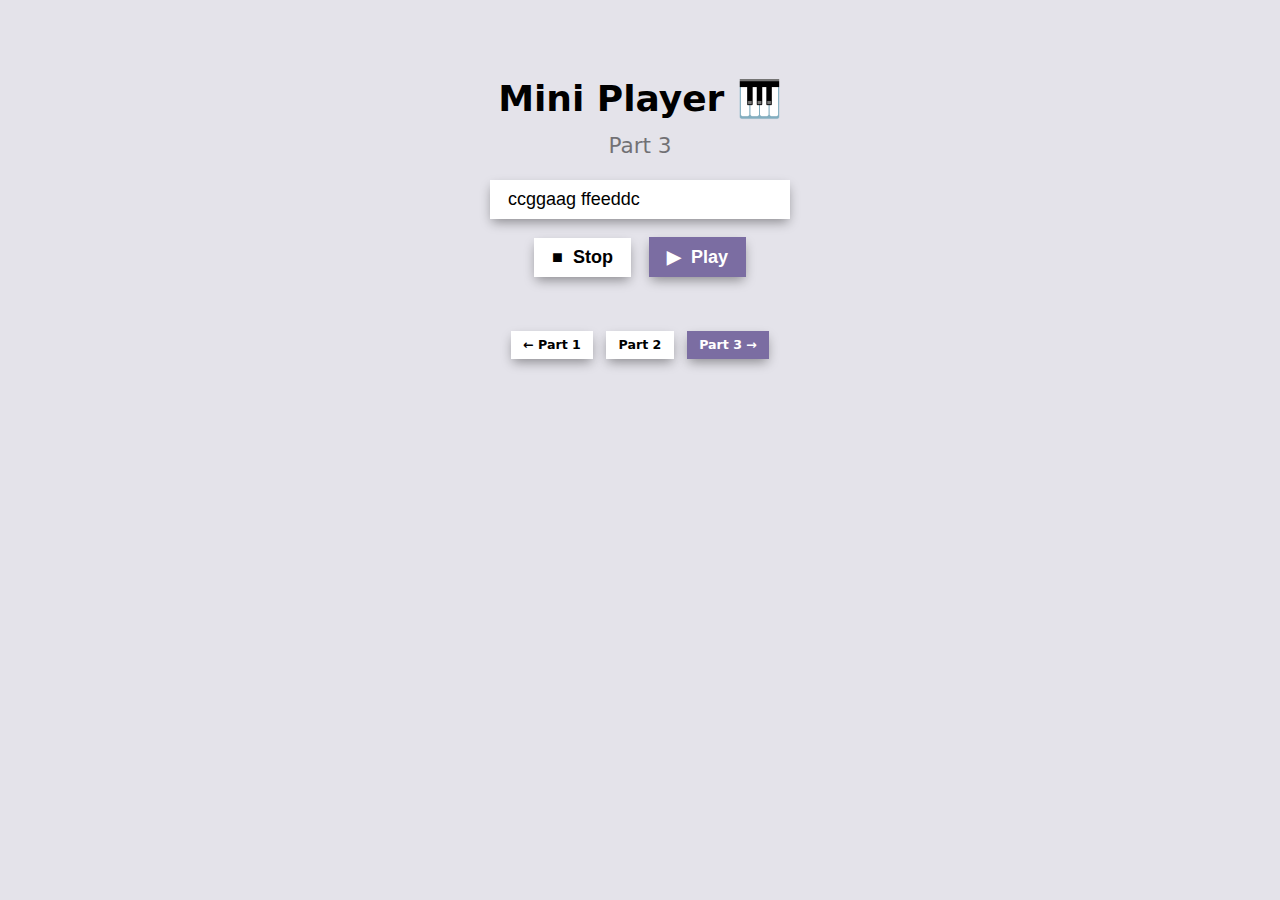
<file: index.html>
<!DOCTYPE html>
<html>

<head>
	<meta charset="utf-8">
	<meta name="viewport" content="width=device-width">
	<title>Mini Player Part 3</title>
	<link href="paper.min.css" rel="stylesheet" type="text/css" />
	<link href="style.css" rel="stylesheet" type="text/css" />
</head>

<body>
	<main class="center">
		<h1>Mini Player 🎹</h1>
    <h2>Part 3</h2>
		<input id="inputField" class="paper" placeholder="cdefgfeda" value="ccggaag ffeeddc" />
    <div class="buttonGroup">
      <button id="stopButton" class="movable paper">&#9632;&nbsp;&nbsp;Stop</button>
      <button id="playButton" class="movable accent paper">&#9654;&nbsp;&nbsp;Play</button>
  </div>
  <div class="buttonGroup">
    <a class="movable paper" href="/basic.html">&larr; Part 1</a>
    <a class="movable paper" href="/intro.html">Part 2</a>
    <a class="movable accent paper" href="/">Part 3 &rarr;</a>
  </div>
  </main>
  <script src="js/script.js"></script>
</body>

</html>
</file>
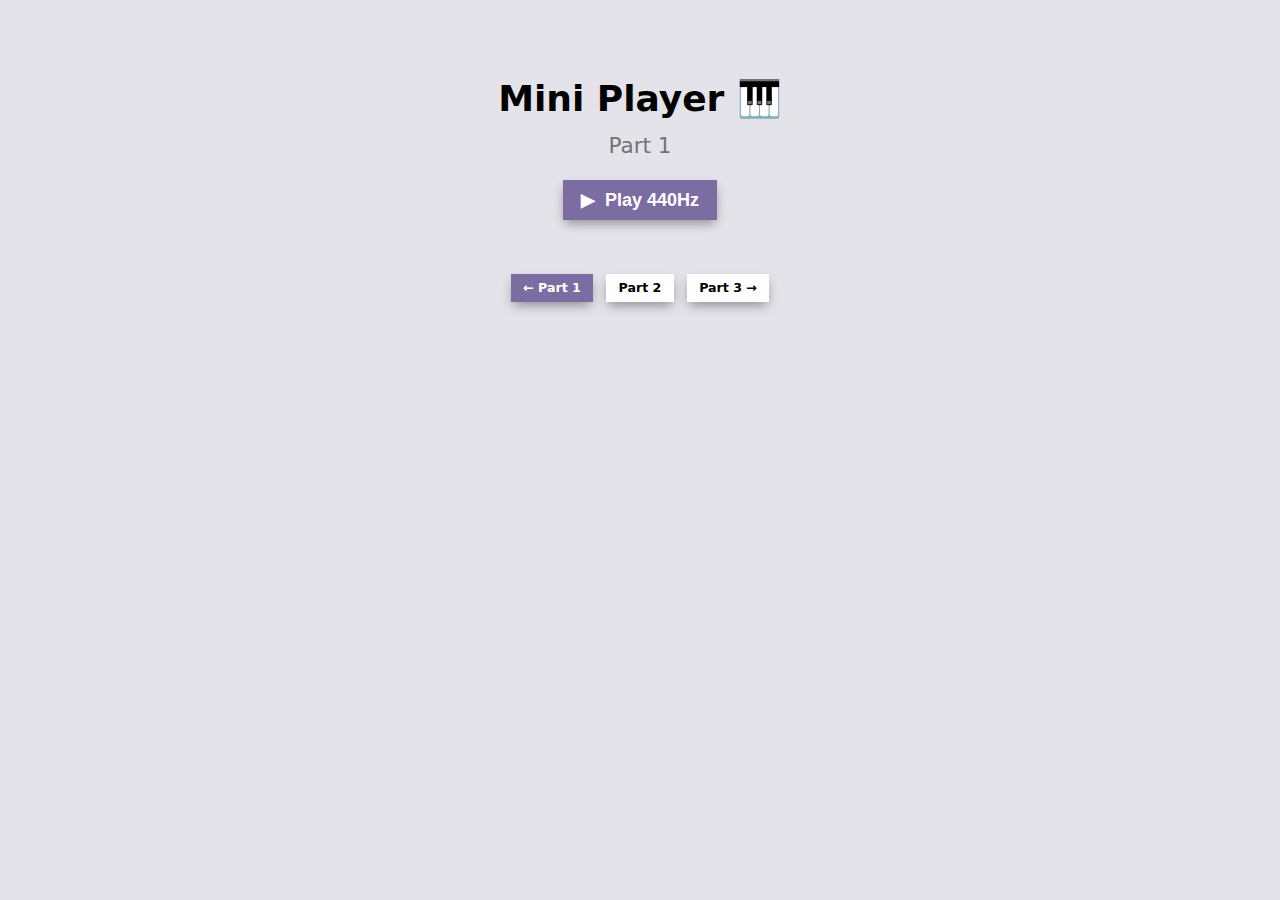
<file: basic.html>
<!DOCTYPE html>
<html>

<head>
	<meta charset="utf-8">
	<meta name="viewport" content="width=device-width">
	<title>Mini Player Part 1</title>
	<link href="paper.min.css" rel="stylesheet" type="text/css" />
	<link href="style.css" rel="stylesheet" type="text/css" />
</head>

<body>
	<main class="center">
		<h1>Mini Player 🎹</h1>
		<h2>Part 1</h2>
		<div class="buttonGroup">
			<button id="playButton" class="movable accent paper">&#9654;&nbsp;&nbsp;Play 440Hz</button>
    </div>
    <div class="buttonGroup">
      <a class="movable accent paper" href="/basic.html">&larr; Part 1</a>
      <a class="movable paper" href="/intro.html">Part 2</a>
      <a class="movable paper" href="/">Part 3 &rarr;</a>
    </div>
  </main>
  <script src="js/basic.js"></script>
</body>

</html>
</file>
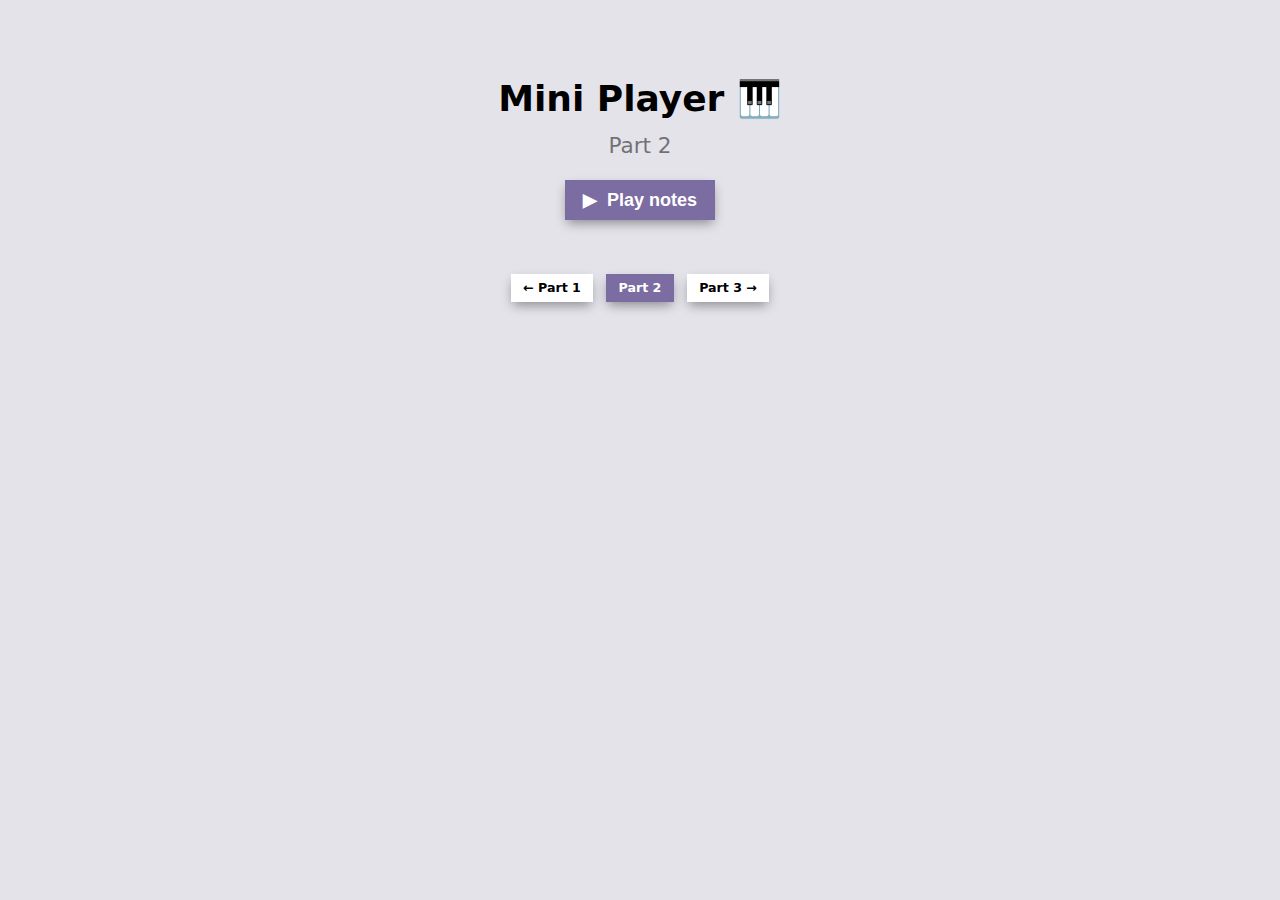
<file: intro.html>
<!DOCTYPE html>
<html>

<head>
	<meta charset="utf-8">
	<meta name="viewport" content="width=device-width">
	<title>Mini Player Part 2</title>
	<link href="paper.min.css" rel="stylesheet" type="text/css" />
	<link href="style.css" rel="stylesheet" type="text/css" />
</head>

<body>
	<main class="center">
		<h1>Mini Player 🎹</h1>
		<h2>Part 2</h2>
		<div class="buttonGroup">
			<button id="playButton" class="movable accent paper">&#9654;&nbsp;&nbsp;Play notes</button>
    </div>
    <div class="buttonGroup">
      <a class="movable paper" href="/basic.html">&larr; Part 1</a>
      <a class="movable accent paper" href="/intro.html">Part 2</a>
      <a class="movable paper" href="/">Part 3 &rarr;</a>
    </div>
  </main>
  <script src="js/intro.js"></script>
</body>

</html>
</file>
<file: style.css>
html,
body {
  margin: 0;
  font-size: 18px;
  font-family: system-ui, 'Segoe UI', Roboto, Oxygen, Ubuntu, Cantarell, 'Open Sans', 'Helvetica Neue', sans-serif;
  background: #e4e3ea;
  --paper-accent: #7b6da2;
}

main {
  margin: 3em 0;
}

h2 {
  font-size: 1.2em;
  margin: 0;
  margin-top: -.5em;
  margin-bottom: 1em;
  font-weight: normal;
  opacity: .5;
}

input {
  width: 300px;
}

a,
a:visited {
  color: var(--paper-accent);
}

.center {
  width: 100%;
  display: flex;
  flex-direction: column;
  align-items: center;
  justify-content: center;
}

.buttonGroup {
  display: flex;
  flex-direction: row;
  align-items: center;
  justify-content: center;
  margin-bottom: 2em;
}

.buttonGroup button:not(:last-child),
.buttonGroup a:not(:last-child) {
  margin-right: 1em;
}

input,
button {
  font-size: 1em;
  margin-bottom: 1em;
}

a.paper {
  font-size: .7em;
}
</file>
<file: paper.min.css>
/* https://thesephist.github.io/paper.css/ */
body{--paper-accent:#3819e4;--paper-foreground:#000;--paper-background:#fff;--paper-border-width:4px}.paper{display:block;color:var(--paper-foreground);background:var(--paper-background);box-shadow:0 5px 12px -2px rgba(0,0,0,.4);transform:none;box-sizing:border-box;border:0;outline:none;padding:.5em 1em;border-radius:0;text-decoration:none}.paper.inline{display:inline-block;padding:.1em .5em}.paper.wrap{padding:0}.paper.movable{cursor:pointer;transition:transform .15s,box-shadow .15s;font-weight:700}.paper.colored{color:var(--paper-accent)}.paper.movable:focus,.paper.movable:hover{transform:translateY(-2px);box-shadow:0 8px 22px -1px rgba(0,0,0,.24)}.paper.movable:focus{outline:1px solid var(--paper-accent)}.paper.movable:active{transform:translateY(1px);box-shadow:0 2px 4px 0 rgba(0,0,0,.5);color:var(--paper-foreground)}.paper.movable.colored:active{color:var(--paper-accent)}.paper.accent{background:var(--paper-accent)}.paper.accent,.paper.movable.accent:active{color:var(--paper-background)}.paper.paper-border-left{border-left:var(--paper-border-width) solid var(--paper-accent)}.paper.paper-border-right{border-right:var(--paper-border-width) solid var(--paper-accent)}.paper.paper-border-top{border-top:var(--paper-border-width) solid var(--paper-accent)}.paper.paper-border-bottom{border-bottom:var(--paper-border-width) solid var(--paper-accent)}.paper.accent.paper-border-left{border-left:var(--paper-border-width) solid var(--paper-background)}.paper.accent.paper-border-right{border-right:var(--paper-border-width) solid var(--paper-background)}.paper.accent.paper-border-top{border-top:var(--paper-border-width) solid var(--paper-background)}.paper.accent.paper-border-bottom{border-bottom:var(--paper-border-width) solid var(--paper-background)}
</file>
